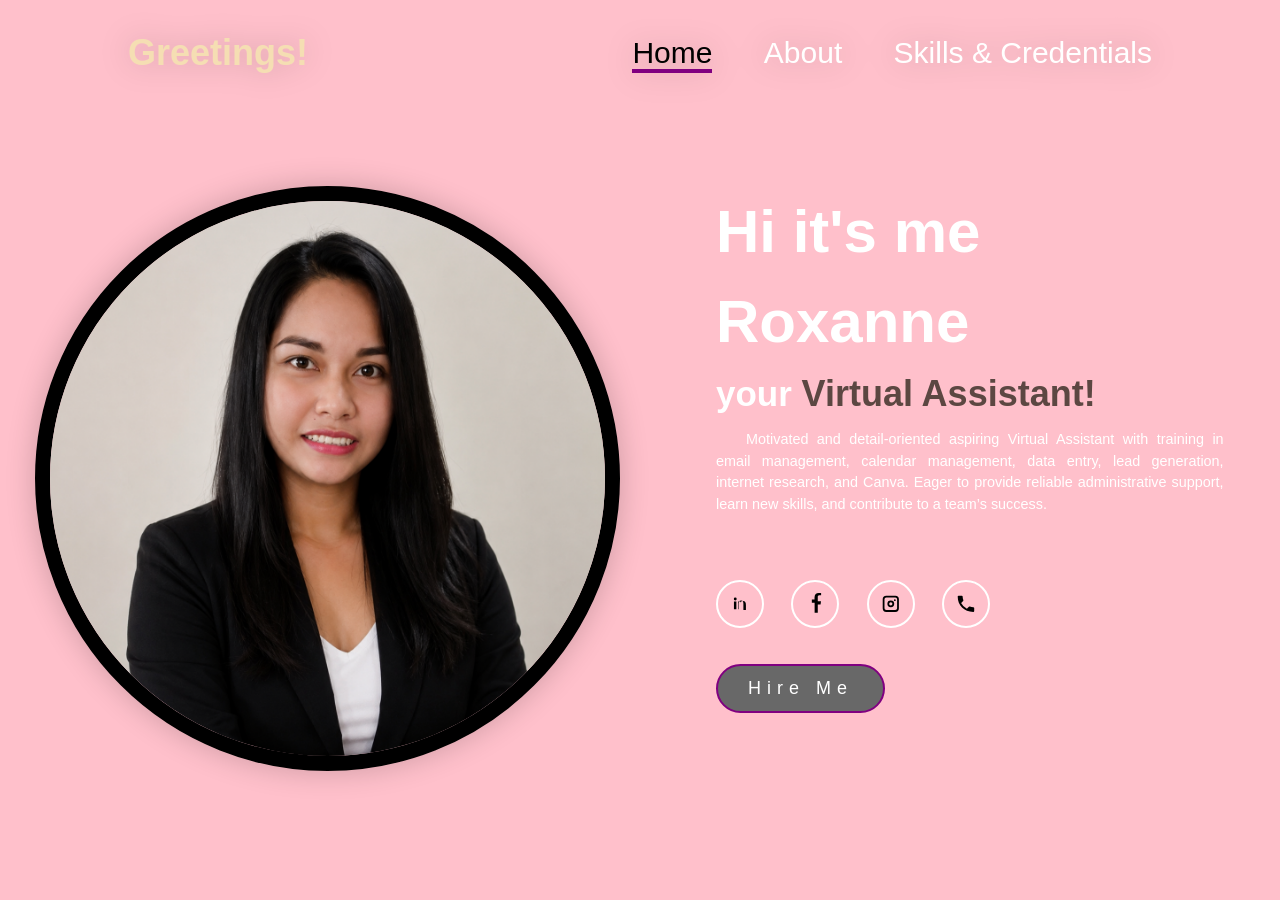
<file: index.html>
<!DOCTYPE html>
    <html lang="en">
    <head>
        <meta charset="UTF-8">
        <meta name="viewport" content="width=device-width, initial-scale=1.0">
        <title>Roxanne A. Lumayag Portfolio Website HOME</title>
        <link rel="stylesheet" href="https://cdnjs.cloudflare.com/ajax/libs/font-awesome/6.5.2/css/all.min.css">
        <link rel="stylesheet" href="style.css">
        <link rel="stylesheet" href="https://cdnjs.cloudflare.com/ajax/libs/animate.css/4.1.1/animate.min.css">
    </head>
    <body class="homepage">
        <header>
            <a href="#"class="logo">Greetings!</a>
            <nav> 
                <a href="#"class="active">Home</a>
                <a href="about.html">About</a>
                <a href="skills.html">Skills & Credentials</a>
            </nav>
        </header>
        <section class="home">
            <div class="home-img">
                <img src="img/rox.png" alt="">
            </div>
            <div class="home-content">
                <h1>Hi it's me</h1>
                <h1 class="animate__animated animate__headShake animate__infinite">Roxanne</h1>
                <h2 class="job">your <span></span></h2>
                <br>
                <p>Motivated and detail-oriented aspiring Virtual Assistant with training in email management, calendar management, data entry, lead generation, internet research, and Canva. Eager to provide reliable administrative support, learn new skills, and contribute to a team’s success.</p>
            </br>
                <div class="social-icons">
                    <a href="https://www.linkedin.com/in/roxanne-eve-lumayag-69758b422/" target="_blank" rel="noopener noreferrer" aria-label="LinkedIn">
                        <svg viewBox="0 0 24 24" fill="currentColor" aria-hidden="true">
                            <path d="M6.94 8.2a1.6 1.6 0 1 0 0-3.2 1.6 1.6 0 0 0 0 3.2ZM5.5 9.4h2.7v8.6H5.5Zm4.5 0h2.6v1.2h.1c.4-.8 1.3-1.6 2.7-1.6 2.9 0 3.4 1.9 3.4 4.4v5.6H16V12.4c0-1.8-.1-4.1-2.5-4.1-2.5 0-2.9 1.9-2.9 3.9v5.8H10Z"/>
                        </svg>
                    </a>
                    <a href="https://www.facebook.com/roxanne.albanio.1" target="_blank" rel="noopener noreferrer" aria-label="Facebook">
                        <svg viewBox="0 0 24 24" fill="currentColor" aria-hidden="true">
                            <path d="M14.2 22v-9.2h3.1l.5-3.6h-3.6V4.3c0-1 .3-1.8 1.8-1.8h1.9V.1c-.3 0-1.4-.1-2.7-.1-2.7 0-4.6 1.7-4.6 4.7v2.6H7.6v3.6h3.1V22Z"/>
                        </svg>
                    </a>
                    <a href="https://www.instagram.com/roxannealbanio" target="_blank" rel="noopener noreferrer" aria-label="Instagram">
                        <svg viewBox="0 0 24 24" fill="currentColor" aria-hidden="true">
                            <path d="M7 3h10a4 4 0 0 1 4 4v10a4 4 0 0 1-4 4H7a4 4 0 0 1-4-4V7a4 4 0 0 1 4-4Zm0 2a2 2 0 0 0-2 2v10a2 2 0 0 0 2 2h10a2 2 0 0 0 2-2V7a2 2 0 0 0-2-2H7Zm5 3.2A3.8 3.8 0 1 1 8.2 12 3.8 3.8 0 0 1 12 8.2Zm0 2a1.8 1.8 0 1 0 1.8 1.8A1.8 1.8 0 0 0 12 10.2Zm4.5-3.2a1 1 0 1 1-1 1 1 1 0 0 1 1-1Z"/>
                        </svg>
                    </a>
                    <a href="phone.html" aria-label="Phone">
                        <svg viewBox="0 0 24 24" fill="currentColor" aria-hidden="true">
                            <path d="M6.62 10.79a15.05 15.05 0 0 0 6.59 6.59l2.2-2.2a1 1 0 0 1 1.11-.21c1.2.48 2.5.74 3.83.74a1 1 0 0 1 1 1V20a1 1 0 0 1-1 1C10.07 21 3 13.93 3 4a1 1 0 0 1 1-1h3.5a1 1 0 0 1 1 1c0 1.33.26 2.63.74 3.83a1 1 0 0 1-.21 1.11l-2.41 2.41Z"/>
                        </svg>
                    </a>
                </div>
                <a href="hireme.html"class="btn">Hire Me</a>
            </div>
        </section>
    </body>
    </html>
</file>
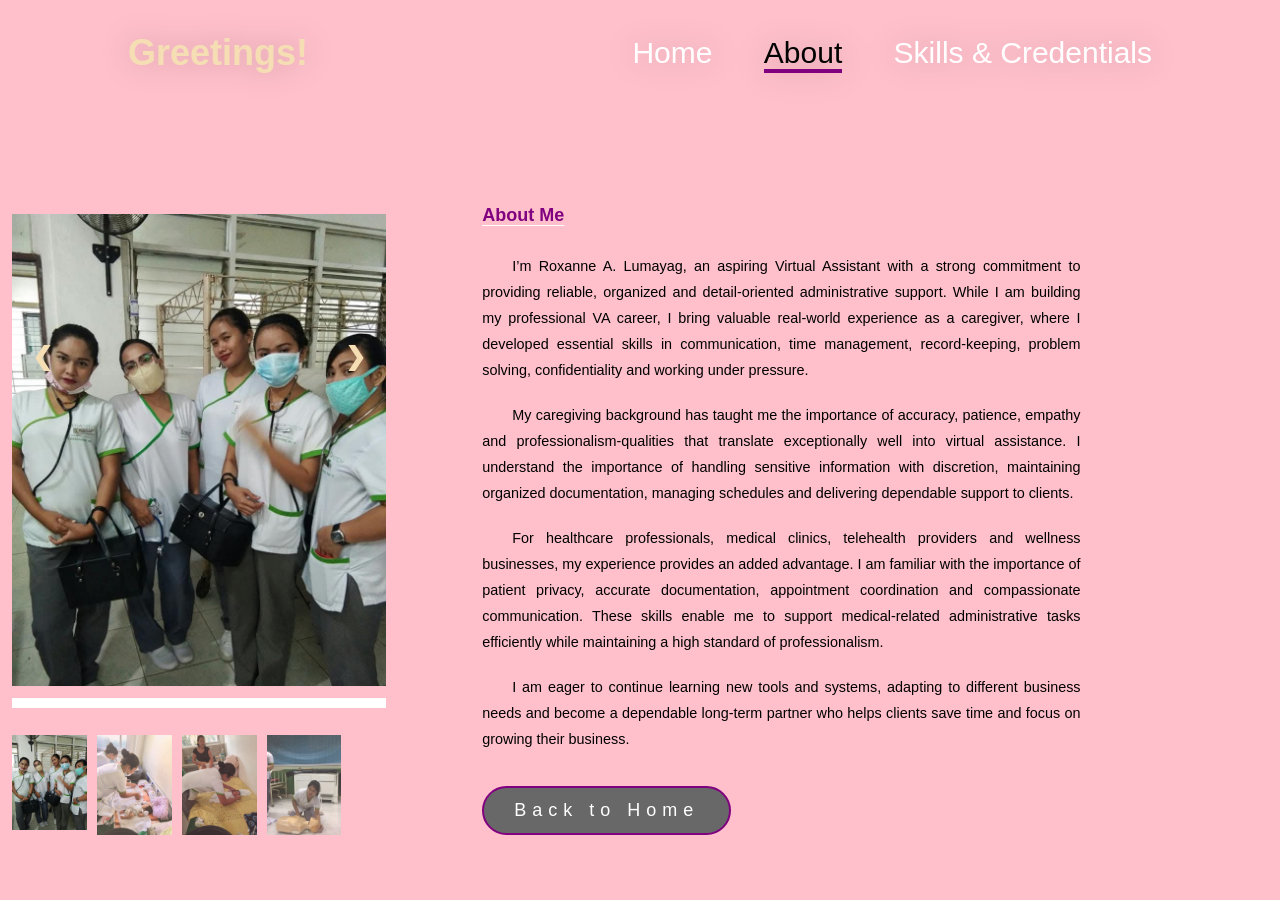
<file: about.html>
<!DOCTYPE html>
<html lang="en">
<head>
    <meta charset="UTF-8">
    <meta name="viewport" content="width=device-width, initial-scale=1.0">
    <title>About Me | Roxanne</title>
    <link rel="stylesheet" href="style.css">
</head>
<body class="aboutme">
    <header>
        <a href="index.html" class="logo">Greetings!</a>
        <nav>
            <a href="index.html">Home</a>
            <a href="about.html" class="active">About</a>
            <a href="skills.html">Skills & Credentials</a>
        </nav>
    </header>
    <section class="home">
        <div class="about-exp">
        <br></br>
        <br></br>
        <br></br>
        <br></br>
        <br></br>   
            <div class="about-gallery">
                <div class="numbertext"></div>
                    <img src="img/aboutme1.jpg" style="width:100%">
            </div>

            <div class="about-gallery">
                <div class="numbertext"></div>   
                    <img src="img/aboutme2.jpg" style="width:100%">
            </div>

            <div class="about-gallery">
                <div class="numbertext"></div>
                    <img src="img/aboutme3.jpg" style="width:100%">
            </div>

            <div class="about-gallery">
                <div class="numbertext"></div>
                <img src="img/aboutme4.jpg" style="width:100%">
            </div>
        
            <a class="prev" onclick="plusSlides(-1)">&#10094</a>
            <a class="next" onclick="plusSlides(1)">&#10095</a>

        <div class="caption-container">
            <p id="caption"></p>
        </div>
        <div class="row">
            <div class="column">
            <img class="demo cursor" src="img/aboutme1.jpg" style="width:100%" onclick="currentSlide(1)" alt="">
            </div>
            <div class="column">
            <img class="demo cursor" src="img/aboutme2.jpg" style="width:100%" onclick="currentSlide(2)" alt="">
            </div>
            <div class="column">
            <img class="demo cursor" src="img/aboutme3.jpg" style="width:100%" onclick="currentSlide(3)" alt="">
            </div>
            <div class="column">
            <img class="demo cursor" src="img/aboutme4.jpg" style="width:100%" onclick="currentSlide(4)" alt="">
            </div>
        </div>
        </div>
        <div class="home-about">
            <br></br>
            <br></br>
            <br></br>
            <br></br>
            <br></br>
            <h1>About Me</h1>
            <br></br>
            <p>I’m Roxanne A. Lumayag, an aspiring Virtual Assistant with a strong commitment to providing reliable, organized and detail-oriented administrative support. While I am building my professional VA career, I bring valuable real-world experience as a caregiver, where I developed essential skills in communication, time management, record-keeping, problem solving, confidentiality and working under pressure.</p>
            <p>My caregiving background has taught me the importance of accuracy, patience, empathy and professionalism-qualities that translate exceptionally well into virtual assistance. I understand the importance of handling sensitive information with discretion, maintaining organized documentation, managing schedules and delivering dependable support to clients.</p>
            <p>For healthcare professionals, medical clinics, telehealth providers and wellness businesses, my experience provides an added advantage. I am familiar with the importance of patient privacy, accurate documentation, appointment coordination and compassionate communication. These skills enable me to support medical-related administrative tasks efficiently while maintaining a high standard of professionalism.</p>
            <p>I am eager to continue learning new tools and systems, adapting to different business needs and become a dependable long-term partner who helps clients save time and focus on growing their business.</p>
        <br>
            <a href="index.html" class="btn">Back to Home</a>
        </br>
        </div>
    </section>
    <script src="index.js"></script>
</body>
</html>
</file>
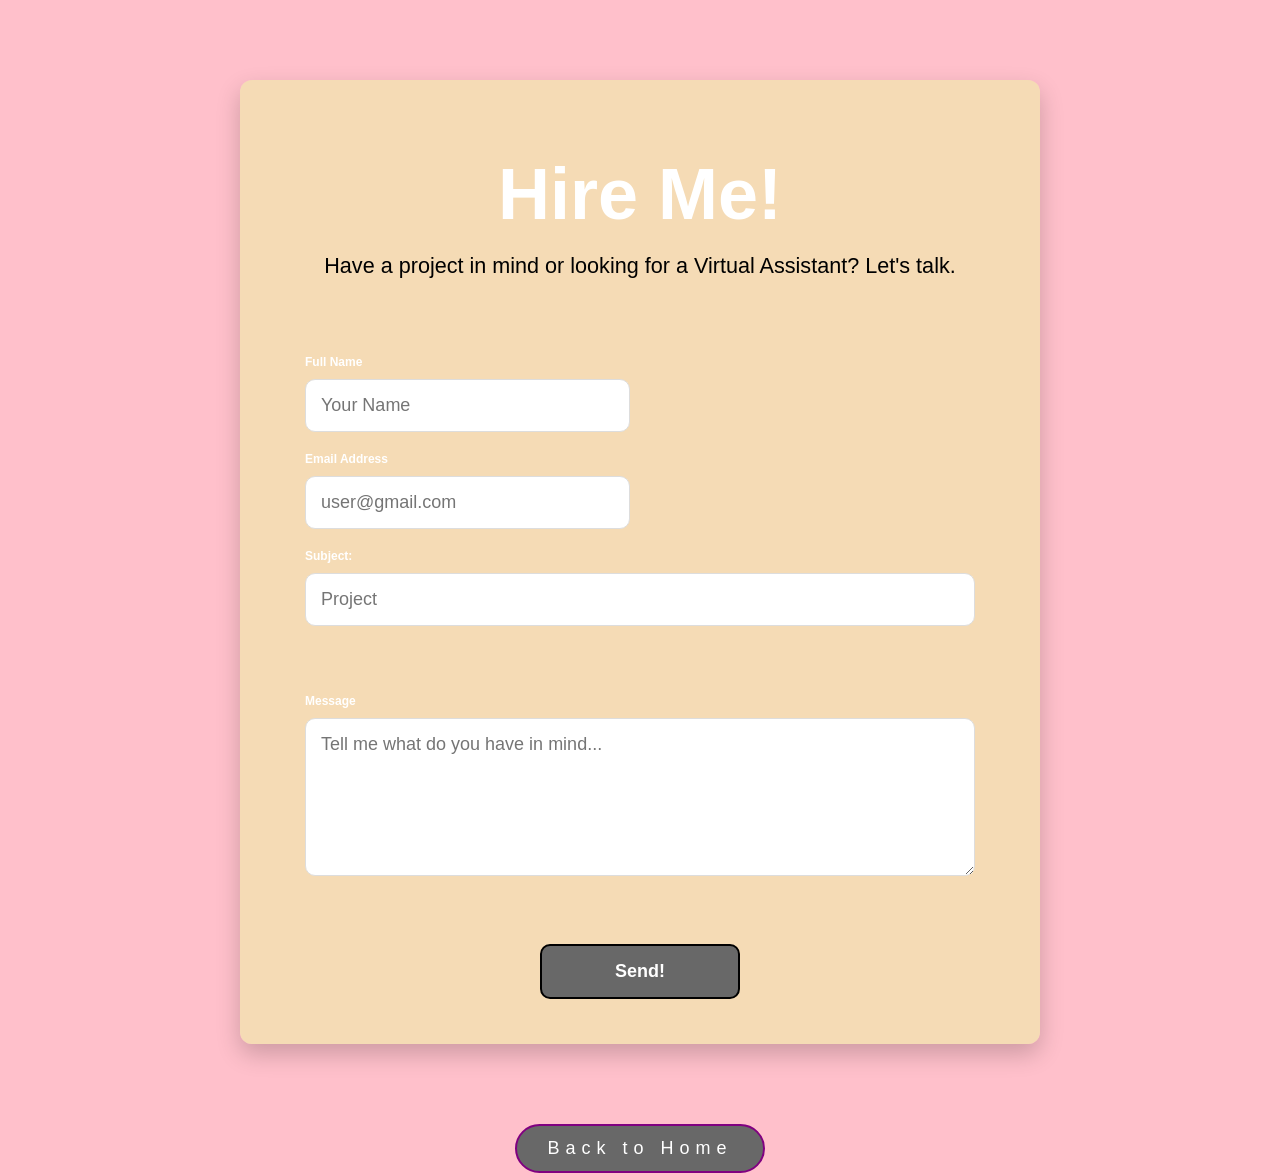
<file: hireme.html>
<!DOCTYPE html>
<html lang="en">
<head>
    <meta charset="UTF-8">
    <meta name="viewport" content="width=device-width, initial-scale=1.0">
    <title>Contact me!</title>
    <link rel="stylesheet" href="style.css">
</head>
<body class="hiremee">
<section class="hireme">
    <br></br>
    <h1>Hire Me!</h1>
    <p class="subtitle">
        Have a project in mind or looking for a Virtual Assistant? Let's talk.
    </p>
<br></br>
 <form action="https://formspree.io/f/xzepzjbv" method="POST" class="contact-form" target="_blank">

    <div class="form-group">
        <label for="name">Full Name</label>
        <input 
            type="text"
            id="name"
            name="name"
            placeholder="Your Name"
            required>
    </div>
    <br></br>
    <div class="form-group">
        <label for="email">Email Address</label>
        <input
            type="email"
            id="email"
            name="email"
            placeholder="user@gmail.com"
            required>
    </div>
    <br></br>
    <div class="form-group full-width">
        <label for="subject">Subject:</label>
        <input 
            type="text"
            id="subject"
            name="subject"
            placeholder="Project">
    </div>
    <br></br>
    <div class="form-group full-width">
        <label for="message">Message</label>
        <textarea
            id="message"
            name="message"
            rows="6"
            placeholder="Tell me what do you have in mind..."
            required></textarea>
    </div>
    <br></br>
        <button type="submit" class="submit-btn">
            Send!
        </button>
    </form>
</section>
    <a href="index.html" class="btn1">Back to Home</a>
</body>
</html>
</file>
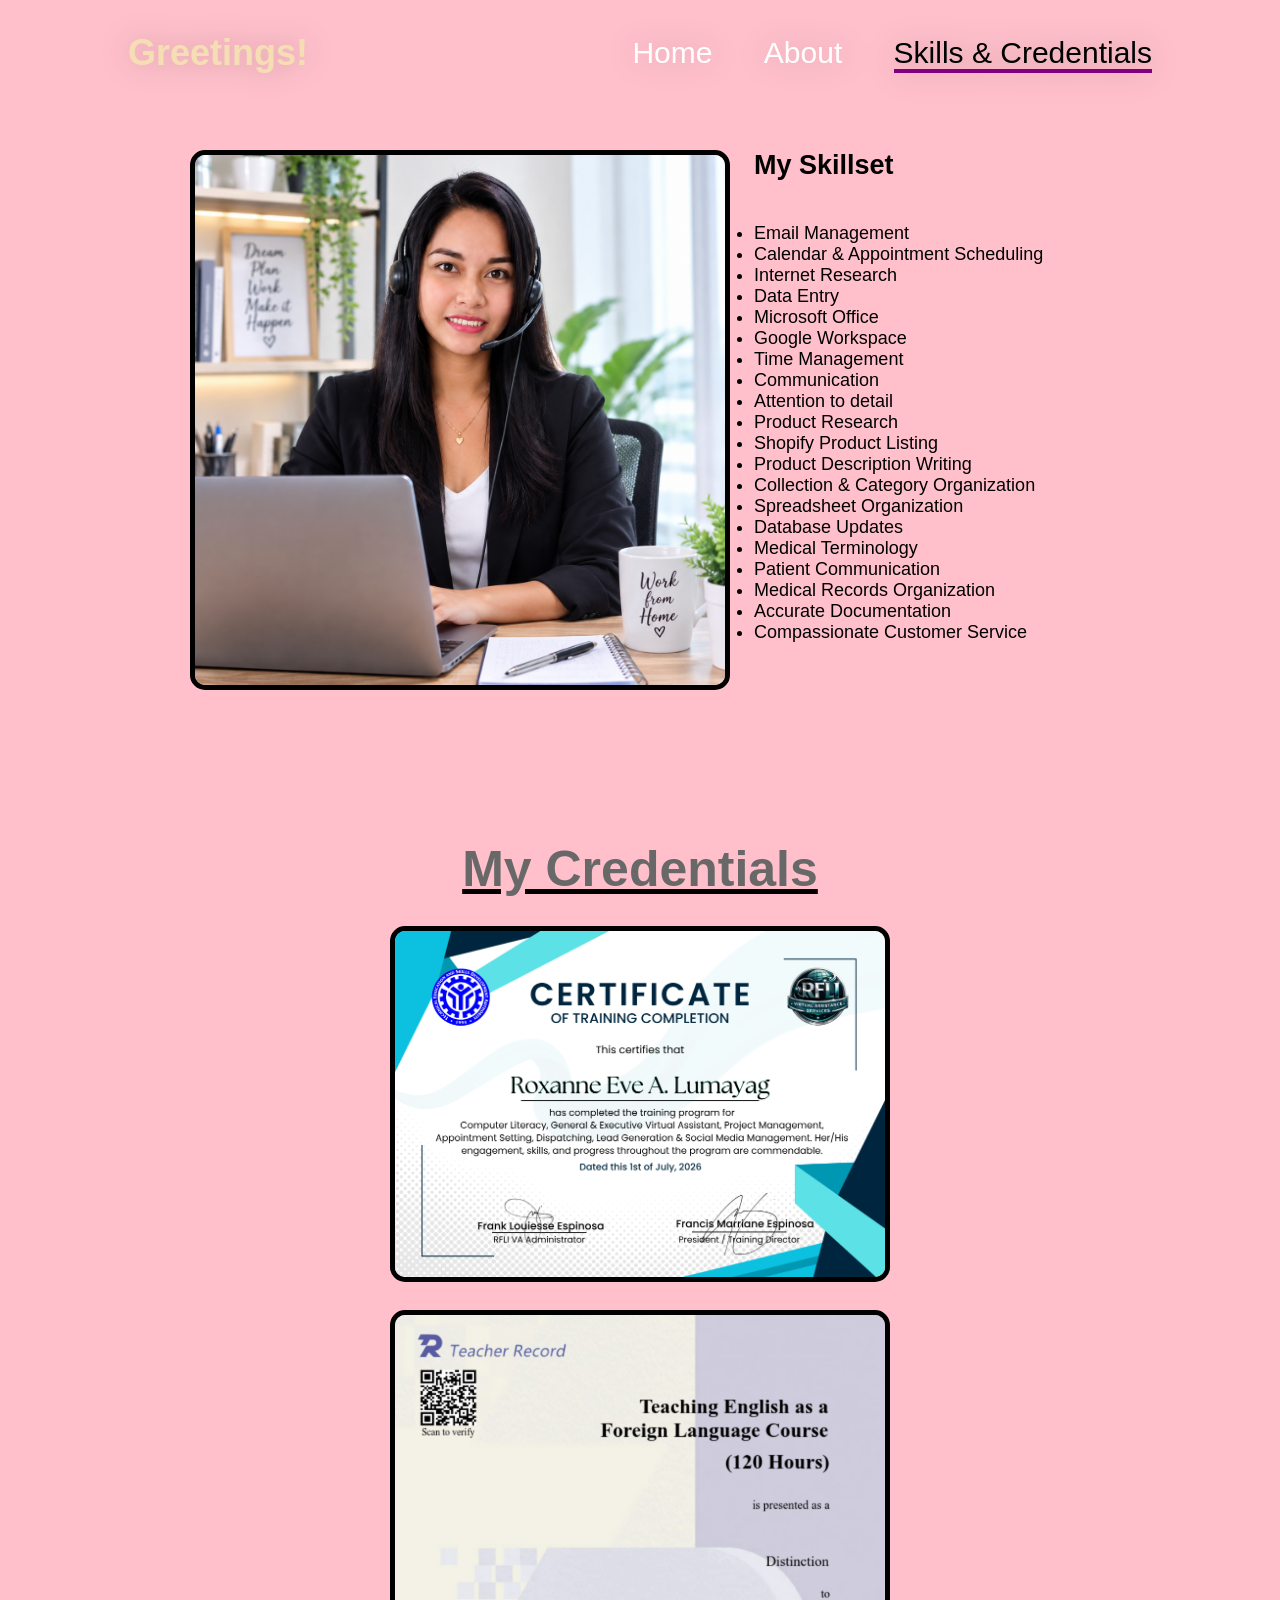
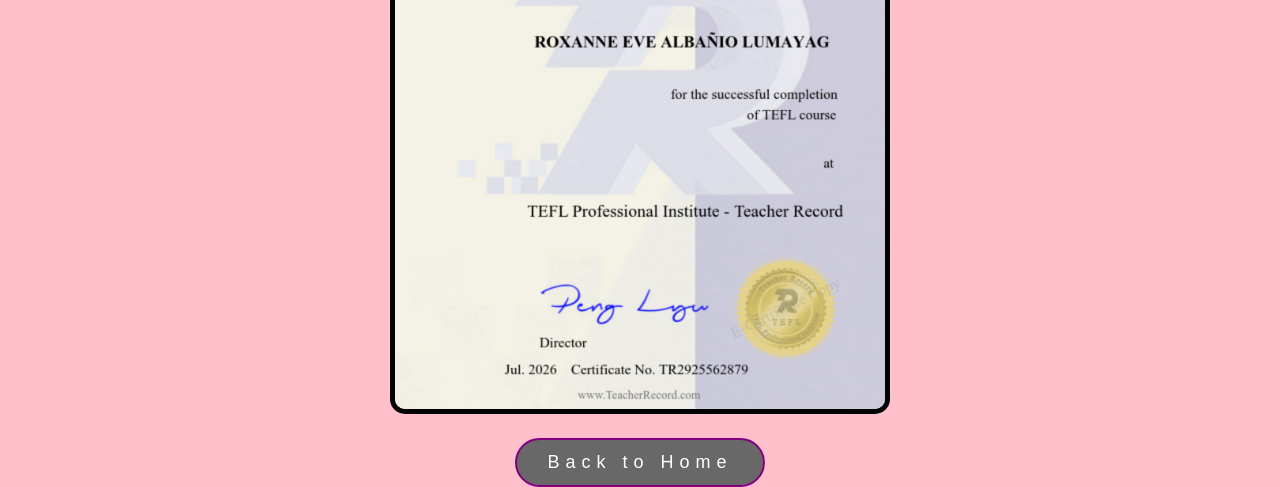
<file: skills.html>
<!DOCTYPE html>
<html lang="en">
<head>
    <meta charset="UTF-8">
    <meta name="viewport" content="width=device-width, initial-scale=1.0">
    <title>Roxanne's Skills & Credentials</title>
    <link rel="stylesheet" href="style.css">
    </head>
<body>
    <header>
        <a href="index.html" class="logo">Greetings!</a>

        <nav>
            <a href="index.html">Home</a>
            <a href="about.html">About</a>
            <a href="skills.html" class="active">Skills & Credentials</a>
        </nav>
    </header>

    <main>
        <section class="skill">
            <div class="wrapper">
                <img src="img/rox-wfh1.png" alt="Roxanne working from home">
                <div class="text-box">
                    <h2>My Skillset</h2>
                    <br></br>
                    <ul>
                        <li>Email Management</li>
                        <li>Calendar & Appointment Scheduling</li>
                        <li>Internet Research</li>
                        <li>Data Entry</li>
                        <li>Microsoft Office</li>
                        <li>Google Workspace</li>
                        <li>Time Management</li>
                        <li>Communication</li>
                        <li>Attention to detail</li>
                        <li>Product Research</li>
                        <li>Shopify Product Listing</li>
                        <li>Product Description Writing</li>
                        <li>Collection & Category Organization</li>
                        <li>Spreadsheet Organization</li>
                        <li>Database Updates</li>
                        <li>Medical Terminology</li>
                        <li>Patient Communication</li>
                        <li>Medical Records Organization</li>
                        <li>Accurate Documentation</li>
                        <li>Compassionate Customer Service</li>
                    </ul>
                </div>
            </div>
            <div class="credentials">
                <h2>My Credentials</h2>
            <br></br>
                <img src="img/cert1.png" alt="Certificate1">
                <br></br>
                <img src="img/cert2.png" alt="Certificate2">
            </div>
        </section>
        <div class="btn-container">
            <a href="index.html" class="btn">Back to Home</a>
        </div>
    </main>

</body>
</html>
</file>
<file: style.css>
*{
    margin: 0;
    padding: 0;
    box-sizing: border-box;
    text-decoration: none;
    border: none;
    outline: none;
}

html{
    font-size: 75%;
}

body,
body *{
    font-family: Arial, sans-serif !important;
}

body{
    width: 100%;
    height: 100vh;
    overflow-x: hidden;
    background-color: pink;
    color: white;
}

.aboutme{
    min-height: 100vh;
    background-size:contain;
    background-position: center;
    background-repeat: no-repeat;
    background-attachment: fixed;
}

header{
    margin-top: 20px;
    position: fixed;
    top: 0;
    left: 0;
    width: 100%;
    padding: 1rem 10%;
    background-color: transparent;
    filter: drop-shadow(0 0 15px rgba(0, 0, 0, 0.2));
    display: flex;
    justify-content: space-between;
    align-items: center;
    z-index: 1000;
}

.logo{
    font-size: 3rem;
    color: wheat;
    font-weight: 600;
    cursor: pointer;
    transition: all 0.8s ease;
}

.logo:hover{
    color: white;
    transform: scale(1.1);
}

nav a{
    font-size: 2.5rem;
    color: white;
    font-weight: 500;
    margin-left: 4rem;
    transition: all 0.5s ease;
    border-bottom: 3px solid transparent;
     
}

nav a:hover,
nav a.active{
    color: black;
    border-bottom: 4px solid purple;
}

@media(max-width:768px){
    nav{
        position: absolute;
        display: block;
        top: 0;
        right: 0;
        width: 35%;
        border-left: 4px solid white;
        border-bottom: 4px solid white;
        border-bottom-left-radius: 3rem;
        padding: solid 2rem;
        background-color: pink;
        border-top: 0.5rem solid white; 
    }
    
    nav.active{
        display: block;
    }   

    nav a{
        display: block;
        font-size: 2rem;
        margin: 3 rem;
    }

    nav a:hover,
    nav a.active{
        padding: 1rem;
        border-radius: 0.5rem;
        border-bottom: 0.5 rem solid pink;
    }
    
}

section{
    min-height: 100vh;
    padding: 5 rem 10% 5 rem;
}

.home{
    display: flex;
    justify-content: center;
    align-items: center;
    gap: 8rem;
    background-color: transparent;
}

.home .home-content h1{
    font-size: 6rem;
    font-weight: 650;
    line-height: 1.5;
}

span{
    color: #686868;
}

.home-content h3{
    font-size: 4rem;
    margin-bottom: 1rem;
    font-weight: 700;
}

.home-content p{
    font-size: 1.2rem;
    line-height: 1.5;
    margin-bottom: 1.2rem;
    text-indent: 2.5rem;
    text-align: justify;
    max-width: 90%;
    overflow-wrap: anywhere;
    word-break: break-word;
    color: white;
}

.home-img{
    border-radius: 50%;
}

.home-img img{
    position: relative;
    margin-left: 35px;
    border: 15px solid black;
    width: 50vw;
    border-radius: 50%;
    box-shadow: 0 0 30px rgba(0, 0, 0, 0.2);
    cursor: pointer;
    transition: 0.5s linear;
}

.home-img img:hover{
    font-size: 2rem;
    font-weight: 600;
}

.home .exp{
    width:100%;
    max-width:500px;
    object-fit: cover;  
    vertical-align: middle;
}

.social-icons a{
    display: inline-flex;
    justify-content: center;
    align-items: center;
    width: 4rem;
    height: 4rem;
    background-color: transparent;
    border: 0.2rem solid white;
    color: white;
    font-size: 2rem;
    border-radius: 50%;
    margin: 3rem 2rem 3rem 0;
    transition: 0.5s ease;
    color: black;
}

.social-icons a svg{
    width: 1.8rem;
    height: 1.8rem;
    display: block;
}

.social-icons a:hover{
    color: gray;
    transform: scale(1.3) translatey(-5px);
}

.btn{
    display: inline-block;
    padding: 1rem 2.5rem;
    background-color: #686868;
    border-radius: 5rem;
    font-size: 1.5rem;
    color: white;
    letter-spacing: 0.5rem;
    font-weight: 500;
    border: 2.5px solid purple;
    transition: 0.5s ease;
    cursor: pointer;
}

.btn:hover{
    transform:scale3d(1.1);
    background-color:white;
    color: black;
    box-shadow: 0 0 20px;
}

.btn-container{
    text-align: center;
    margin: 2rem 0;
}

.job{
    font-size: 35px;
    font-weight: 600;
    min-width: 300px;
}

.job span{
    position: relative;
    font-size: 5rem;
    font-weight: 700;
    display: inline-block;
}

.job span::before{
    content: "Virtual Assistant!";
    color: #5c4742;
    font-size: 3rem;
    display: block;
    margin-top: 0.5rem;
}

@keyframes cursor{
    to{
        border-left:3px solid;
    }
}

@media (max-width:1000px){
    .home{
        gap:5rem;
    }
}

@media (max-width: 990px){
    .home{
        flex-direction:column;
        margin: 6rem 4rem;
    }
}
    .home .home-content h3{
        font-size: 3rem;
    }

    .home .home-content h1{
        font-size: 5rem;
    }

    .home-img img{
        width: 65vh;
        margin-top: 5rem;
    }


 ABOUT me

.home-about {
    width: 75%;
    max-width: 900px;
    margin: 0 auto;
    padding: 0 1.5rem;
}

.home-about h1{
    text-underline-offset: 1rem;
}

.home-about p{
    font-size: 1.2rem;
    line-height: 1.8;
    margin-bottom: 1.6rem;
    text-indent: 2.5rem;
    text-align: justify;
    max-width: 75%;
    overflow-wrap: normal;
    word-break: break-word;
    color: black;
}

.about-text-box p { 
    color: white; font-size: 17px;
    line-height: 1.8; margin-bottom: 20px; 
    text-align: justify; 
    text-shadow: 1px 1px 3px rgba(0, 0, 0, 0.8); 
} 
    
.about-text-box p:last-child { 
    margin-bottom: 0; 
}

.exp img{
    width:100%;
    max-width:350px;
    object-fit:cover;
    vertical-align:middle;
} 

.about-gallery img{
    padding: 0 20px;
    display: flex;
    flex-wrap: wrap;
    align-items: center;
    justify-content: space-around;
    gap:5rem;
}


.home-about h1 {
    text-decoration: underline;
    text-decoration-color: white;
    text-underline-offset: 4px;
    color: purple;
    align-content: baseline;

}

.about-exp{
    position: relative;
    display: flex;
    flex-direction: column;
    gap: 1rem;
    width: calc(100% - 2rem);
    max-width: 900px;
    margin: 0 auto;
    padding-left: 1rem;
}

.about-gallery{
    display: none;
    width: 100%;
}

.about-gallery img{
    width: 100%;
    height: auto;
    display: block;
    padding: 0;
    object-fit: cover;
}

.row {
    display: flex;
    flex-wrap: wrap;
    gap: 10px;
    margin-top: 15px;
}

.column {
    width: 22%;
    float: none;
}

.cursor {
    cursor:pointer;
}

.prev,
.next {
    cursor:pointer;
    position:absolute;
    top:40%;
    width:auto;
    padding:20px;
    margin-top:-50px;
    color:wheat;
    font-weight:bold;
    font-size:25px;
    border-radius:0 3px 3px 0;
    user-select:none;
    -webkit-user-select: none;
}

.next {
    right:0;
    border-radius:3px 0 0 3px; 
}

.prev:hover,
.next:hover {
    background-color: rgba(0, 0, 0, 0.8);
}

.numbertext {
    color:#f2f2f2;
    font-size:15px;
    padding: 10px 15px;
    position:absolute;
    top:0;
}

.caption-container {
    text-align:center;
    background-color:white;
    padding:5px 20px;
    color:black;
}

.row:after {
    content:"";
    display:table;
    clear:both;
}

.column {
    float:left;
    width:20%;
}

.demo {
    opacity:0.8;
}

.active,
.demo:hover {
    opacity:1;
}

Skills & Credentials


.skill wrapper img{
    max-width:500px;
    position: relative;
    width: 150vw;
    border-radius: 50%;
    box-shadow: 0 0 30px rgba(0, 0, 0, 0.2);
    cursor: pointer;
    transition: 0.5s linear;
}

body1 {
    display: flex;
    justify-content: center;
    align-items: center;
    min-height: 100vh;
    background: pink;
}

.wrapper {
    width: min(100%, 900px);
    margin: 150px auto;
    display: flex;
    align-items: stretch;
    justify-content: center;
    gap: 2rem;
}

.wrapper img {
    max-width: 60%;
    width: auto;
    height: auto;
    max-height: 650px;
    margin: 0;
    border: 5px solid black;
    border-radius: 15px;
    float: none;
}

.text-box {
    color: black;
    font-size: 18px;
    flex: 1;
    min-width: 280px;
    margin-left: 0;
    row-gap: 5px;
}

@media (max-width: 900px) {
    .wrapper {
        flex-direction: column;
        align-items: center;
    }

    .wrapper img {
        max-width: 90%;
    }
}

.text-box h1{
    font-size:50px;
    color: #686868;
    text-decoration:underline;
    text-decoration-color:white;
}

.credentials h2{
    font-size:50px;
    text-align: center;
    color: #686868;
    text-decoration:underline;
    text-decoration-color:black;
}

.credentials img {
    max-width:500px;
    display:flex;
    margin: auto;
    float: center;
    border: 5px solid black;
    border-radius:15px;
    align-items: center;
}

.body2.btn {
    align-items: center;
}

Hire me 

.hiremee {
    min-height: 100vh;
    background-image: url("img/homepage.png");
    background-size: cover;
    background-position: center;
    background-repeat: no-repeat;
    background-attachment: fixed;
    background-color: transparent;
}

.hireme {
    max-width: 800px;
    margin: 80px auto;
    padding: 45px;
    background: rgba(245, 222, 179, 0.92);
    border-radius: 12px;
    box-shadow: 0 10px 25px rgba(0, 0, 0, 0.2);
}

.hireme p {
    font-size:1.8rem;
}

.hireme h1 {
    font-size:6rem;
    margin-bottom:15px;
    text-align:center;
}

.subtitle {
    text-align:center;
    color:black;
    margin-bottom:45px;
    line-height:1.5;
}

.contact-form {
    display: grid;
    grid-template-columns: 1fr 1fr;
    gap: 20px;
    width: 100%;
    max-width: 760px;
    margin: 0 auto;
    padding: 0 20px;
    box-sizing: border-box;
}

.form-group {
    display:flex;
    flex-direction:column;
}

.full-width {
    grid-column:1 / -1;
}

label {
    margin-bottom: 10px;
    font-weight:600;
}

input,
textarea {
    padding: 15px;
    border:1px solid #ddd;
    border-radius:10px;
    font-size:18px;
    transition:.5s;
}

input:focus,
textarea:focus {
    outline:none;
    border-color:purple;
    box-shadow:0 0 0 3px rgba(79,70,229,.15);
}

textarea {
    resize:vertical;
}

.submit-btn {
    grid-column:1 / -1;

    width:200px;
    justify-self:center;

    padding:15px;

    border:solid 2px black;
    border-radius:10px;

    background:#686868;
    color:white;

    font-size:18px;
    font-weight:bold;

    cursor:pointer;
    transition:.5s;
}

.btn1 {
    display: block;
    width: fit-content;
    margin: 2rem auto;
    padding: 1rem 2.5rem;
    background-color: #686868;
    border-radius: 5rem;
    font-size: 1.5rem;
    color: white;
    letter-spacing: 0.5rem;
    font-weight: 500;
    border: 2.5px solid purple;
    transition: 0.5s ease;
    cursor: pointer;
}
.submit-btn1:hover {
    background:#686868;
    transform:translateY(-4px);
}

.contact-page {
    display: flex;
    flex-direction: column;
}

.phone-btn {
    display: flex;
    justify-content: center;
    margin-top: auto;
    padding-bottom: 2rem;
}

.phone-btn .btn1 {
    margin: 0;
}

/*MOBILE*/

@media (max-width:768px) {

    .hireme {
        margin:35px 25px;
        padding:30px;
    }

    .contact-form {
        grid-template-columns: 1fr;
    }

    .full-width {
        grid-column:auto;
    }

    .submit-btn {
        width:100%;
    }
}
</file>
